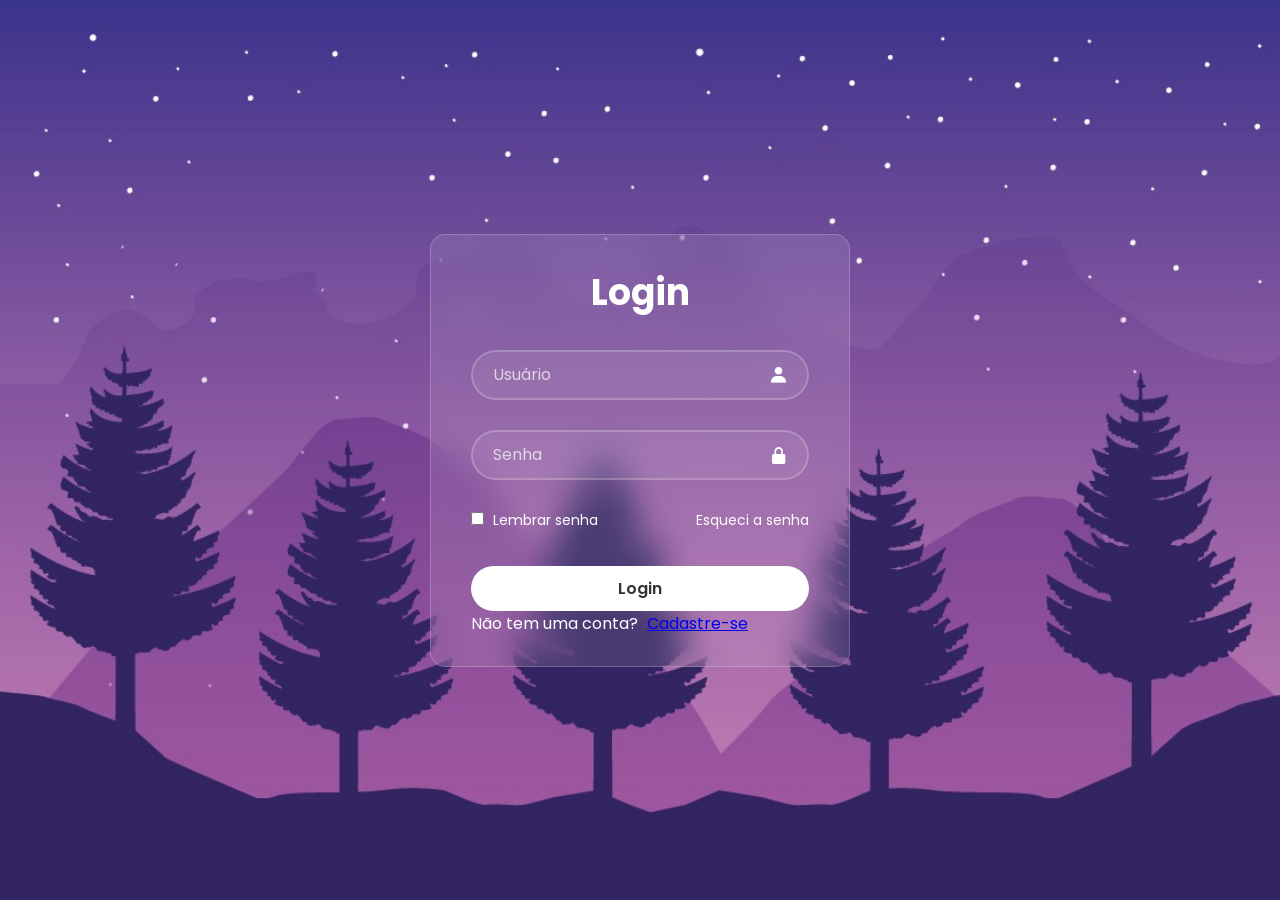
<file: index.html>
<!DOCTYPE html>
<html lang="pt-br">

<head>
    <meta charset="UTF-8">
    <meta name="viewport" content="width=device-width, initial-scale=1.0">

    <link
        href="https://unpkg.com/boxicons@2.1.4/css/boxicons.min.css"
        rel="stylesheet">

    <link rel="stylesheet" href="styles.css">

    <title>Login</title>
</head>

<body>

    <main class="container">

        <form>

            <h1>Login</h1>

            <div class="input-box">
                <input placeholder="Usuário" type="text">
                <i class="bx bxs-user"></i>
            </div>

            <div class="input-box">
                <input placeholder="Senha" type="password">
                <i class="bx bxs-lock-alt"></i>
            </div>

            <div class="remember-forgot">
                <label>
                    <input type="checkbox">
                    Lembrar senha
                </label>

                <a href="#">Esqueci a senha</a>
            </div>

            <button type="button" class="Login" onclick="window.location.href='evento.html'">
    Login
</button> 

        <div class="register-link">
    <p>Não tem uma conta? <a href="cadastro.html">Cadastre-se</a></p>
</div>

        </form>

    </main>

</body>

</html>
</file>
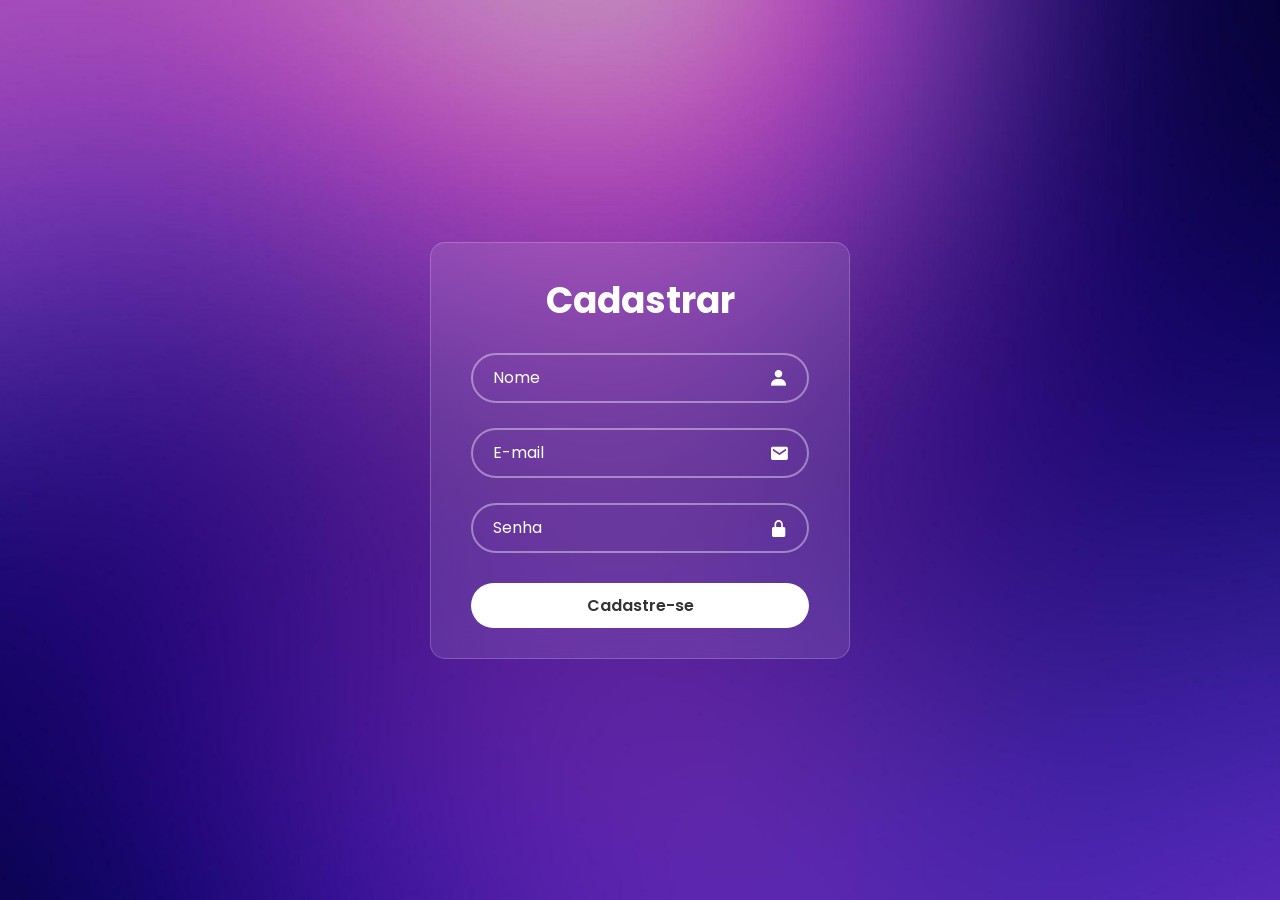
<file: cadastro.html>
<!DOCTYPE html>
<html lang="pt-br">

<head>
    <meta charset="UTF-8">
    <meta name="viewport" content="width=device-width, initial-scale=1.0">

    <link
        href="https://unpkg.com/boxicons@2.1.4/css/boxicons.min.css"
        rel="stylesheet">

    <link rel="stylesheet" href="cadastro.css">

    <title>Cadastro</title>
</head>

<body>

    <main class="container">

        <form>

            <h1>Cadastrar</h1>

            <div class="input-box">
                <input type="text" placeholder="Nome">
                <i class="bx bxs-user"></i>
            </div>

            <div class="input-box">
                <input type="email" placeholder="E-mail">
                <i class="bx bxs-envelope"></i>
            </div>

            <div class="input-box">
                <input type="password" placeholder="Senha">
                <i class="bx bxs-lock-alt"></i>
            </div>

            <button type="button" class="Login" onclick="window.location.href='evento.html'">
    Cadastre-se
</button>

        </form>

    </main>

</body>

</html>
</file>
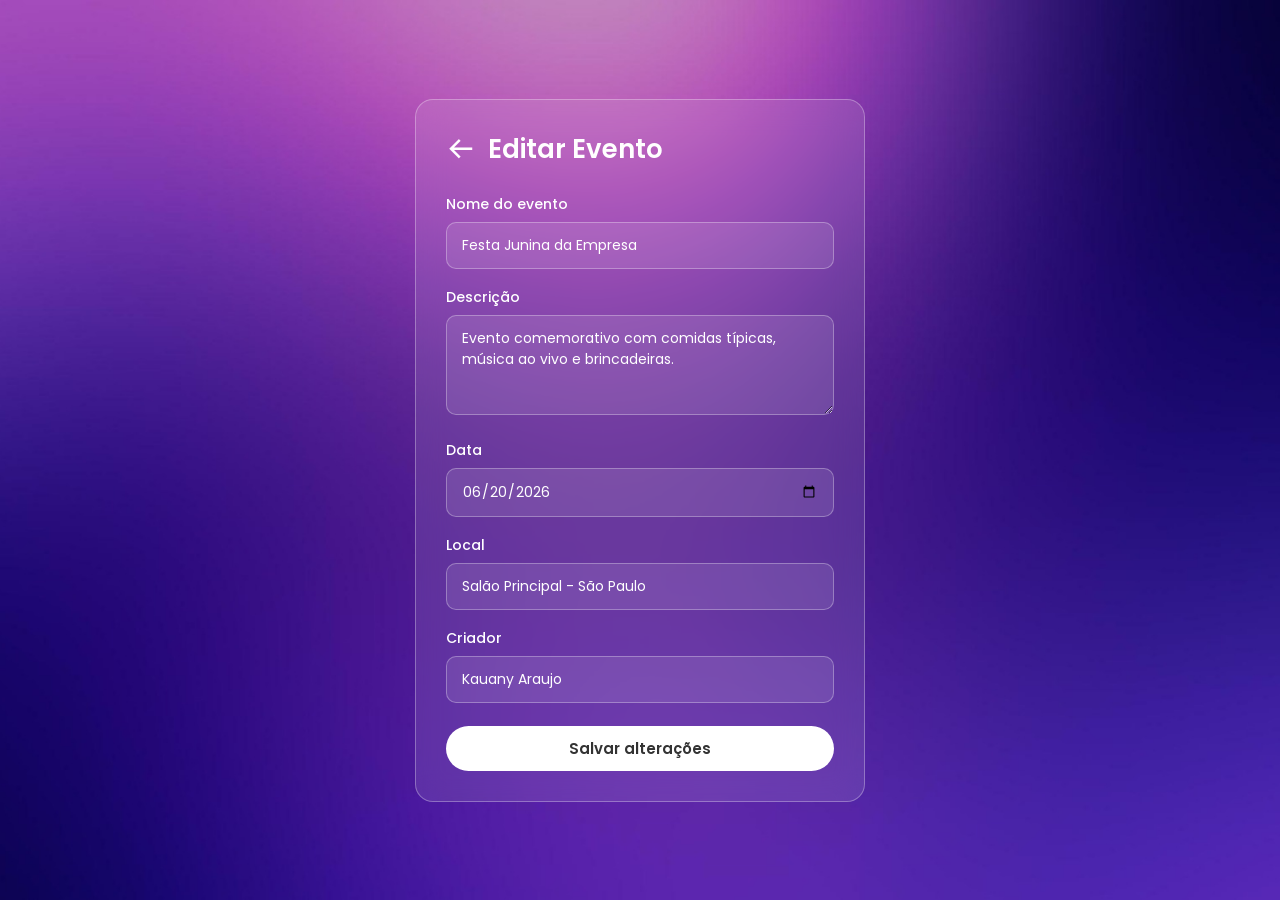
<file: editar.html>
<!DOCTYPE html>
<html lang="pt-br">

<head>
    <meta charset="UTF-8">
    <meta name="viewport" content="width=device-width, initial-scale=1.0">

    <link
        href="https://unpkg.com/boxicons@2.1.4/css/boxicons.min.css"
        rel="stylesheet">

    <title>Editar Evento</title>
    <link rel="stylesheet" href="editar.css">
</head>

<body>

    <main class="container">

        <div class="topo">
            <a href="evento.html">
                <i class='bx bx-arrow-back'></i>
            </a>

            <h1>Editar Evento</h1>
        </div>

        <form>

            <div class="campo">
                <label>Nome do evento</label>
                <input type="text" value="Festa Junina da Empresa">
            </div>

            <div class="campo">
                <label>Descrição</label>
                <textarea>Evento comemorativo com comidas típicas, música ao vivo e brincadeiras.</textarea>
            </div>

            <div class="campo">
                <label>Data</label>
                <input type="date" value="2026-06-20">
            </div>

            <div class="campo">
                <label>Local</label>
                <input type="text" value="Salão Principal - São Paulo">
            </div>

            <div class="campo">
                <label>Criador</label>
                <input type="text" value="Kauany Araujo">
            </div>

            <button type="button" onclick="window.location.href='evento.html'">
                Salvar alterações
            </button>

        </form>

    </main>

</body>

</html>
</file>
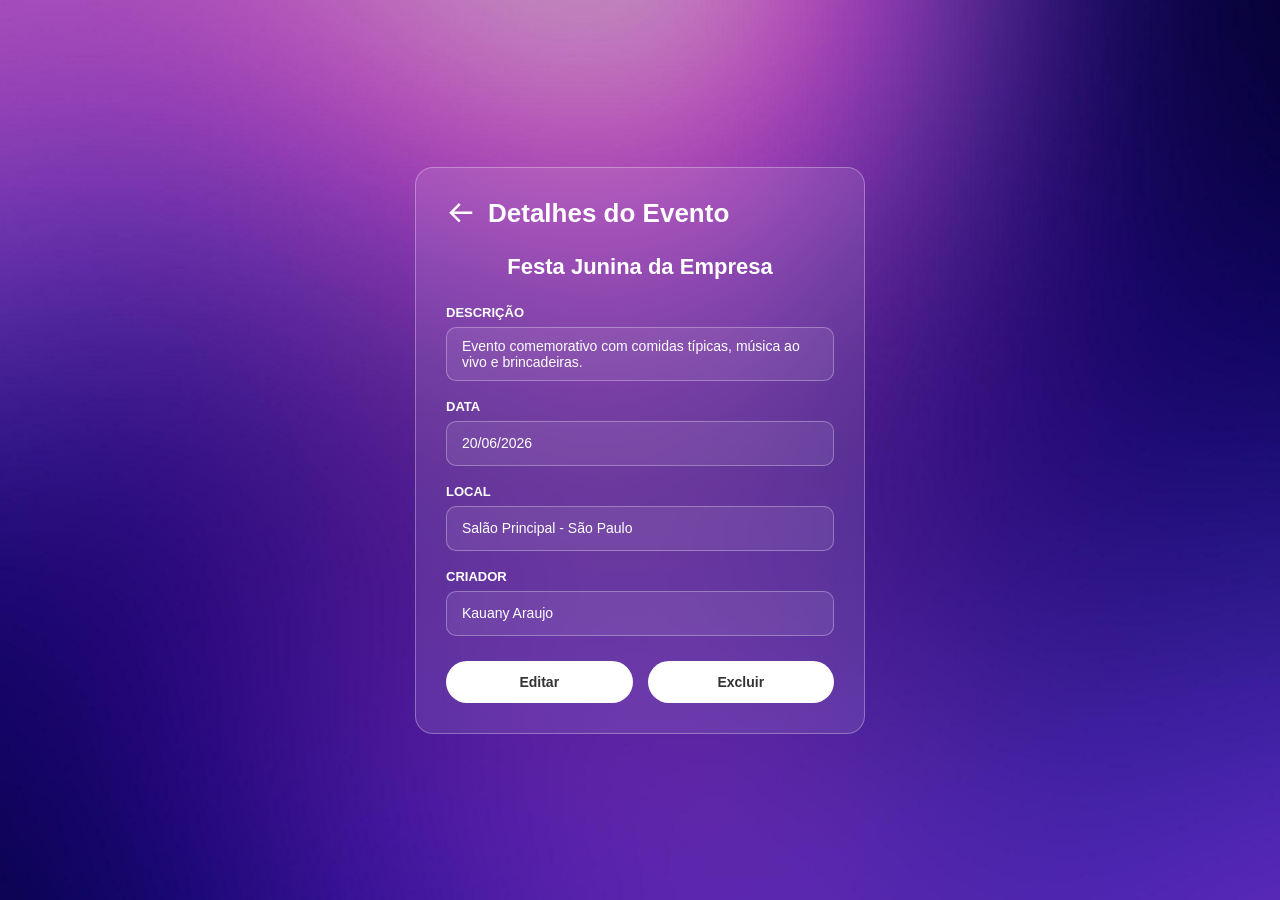
<file: evento.html>
<!DOCTYPE html>
<html lang="pt-br">

<head>
    <meta charset="UTF-8">
    <meta name="viewport" content="width=device-width, initial-scale=1.0">

    <link
        href="https://unpkg.com/boxicons@2.1.4/css/boxicons.min.css"
        rel="stylesheet">

    <title>Detalhes do Evento</title>

    <style>

        * {
            margin: 0;
            padding: 0;
            box-sizing: border-box;
            font-family: "Poppins", Arial, sans-serif;
        }

        body {
            min-height: 100vh;

            background-image: url("cadastro.jpg");
            background-size: cover;
            background-position: center;
            background-repeat: no-repeat;

            display: flex;
            justify-content: center;
            align-items: center;

            padding: 30px 15px;
        }

        .evento-container {
            width: 100%;
            max-width: 450px;

            padding: 30px;

            border-radius: 18px;

            background: rgba(255, 255, 255, 0.10);

            border: 1px solid rgba(255, 255, 255, 0.30);

            backdrop-filter: blur(15px);

            color: white;
        }

        .evento-topo {
            display: flex;
            align-items: center;

            gap: 12px;

            margin-bottom: 25px;
        }

        .evento-topo a {
            color: white;
            text-decoration: none;

            display: flex;
            align-items: center;
        }

        .evento-topo i {
            font-size: 30px;
        }

        .evento-topo h1 {
            font-size: 26px;
            font-weight: 600;
        }

        .nome-evento {
            text-align: center;

            font-size: 22px;

            margin-bottom: 25px;
        }

        .campo {
            margin-bottom: 18px;
        }

        .campo h3 {
            font-size: 13px;
            margin-bottom: 7px;
            font-weight: 600;
        }

        .campo p {
            width: 100%;

            min-height: 45px;

            padding: 10px 15px;

            border-radius: 10px;

            border: 1px solid rgba(255, 255, 255, 0.30);

            background: rgba(255, 255, 255, 0.08);

            font-size: 14px;

            display: flex;
            align-items: center;
        }

        .botoes {
            display: flex;
            gap: 15px;

            margin-top: 25px;
        }

        .botoes button {
            flex: 1;

            height: 42px;

            border: none;
            border-radius: 25px;

            background: white;

            color: #333;

            font-size: 14px;
            font-weight: 600;
        }

        @media (max-width: 480px) {

            .evento-container {
                padding: 25px 20px;
            }

            .evento-topo h1 {
                font-size: 24px;
            }

            .nome-evento {
                font-size: 20px;
            }

        }

    </style>

</head>

<body>

    <main class="evento-container">

        <div class="evento-topo">

            <a href="index.html">
                <i class='bx bx-arrow-back'></i>
            </a>

            <h1>Detalhes do Evento</h1>

        </div>


        <h2 class="nome-evento">
            Festa Junina da Empresa
        </h2>


        <div class="campo">

            <h3>DESCRIÇÃO</h3>

            <p>
                Evento comemorativo com comidas típicas,
                música ao vivo e brincadeiras.
            </p>

        </div>


        <div class="campo">

            <h3>DATA</h3>

            <p>
                20/06/2026
            </p>

        </div>


        <div class="campo">

            <h3>LOCAL</h3>

            <p>
                Salão Principal - São Paulo
            </p>

        </div>


        <div class="campo">

            <h3>CRIADOR</h3>

            <p>
                Kauany Araujo
            </p>

        </div>


        <div class="botoes">

            <button type="button" onclick="window.location.href='editar.html'">
                Editar
            </button>

            <button type="button" onclick="confirmarExclusao()">
                Excluir
            </button>

        </div>

    </main>


    <script>
        function confirmarExclusao() {

            const confirmar = confirm(
                "Tem certeza que deseja excluir este evento?"
            );

            if (confirmar) {
                alert("Evento excluído com sucesso!");
                window.location.href = "index.html";
            }
        }
    </script>

</body>

</html>
</file>
<file: styles.css>
@import url('https://fonts.googleapis.com/css2?family=Lato:ital,wght@0,100;0,300;0,400;0,700;0,900;1,100;1,300;1,400;1,700;1,900&family=Poppins:ital,wght@0,100;0,200;0,300;0,400;0,500;0,600;0,700;0,800;0,900;1,100;1,200;1,300;1,400;1,500;1,600;1,700;1,800;1,900&display=swap');
*{
    margin: 0;
    padding: 0; 
    box-sizing: border-box;
    font-family: "Poppins", sans-serif;
}

* {
margin: 0; 
padding: 0;
box-sizing: border-box;
font-family: 'poppins' , sans-serif;
}

body {
    display: flex;
    justify-content: center;
    align-items: center;
    min-height: 100vh;
    background: url('img.jpg');
    background-size: cover;
    background-position: center;
}
 
.container{
    width: 420px;
    background : rgba(255, 255, 255, 0.1);
    border: 1px solid rgba(255, 255, 255, 0.2);
    border-radius: 15px;
    backdrop-filter: blur(15px);
    color: #fff;
    padding: 30px 40px;
}

.container h1 {
    font-size: 36px;
    text-align: center;

}
.input-box {
   position: relative; 
   width: 100%;
   height: 50px;
   margin: 30px 0;
}

.input-box input {
    width: 100%;
    height: 100%;
    background: rgba(255, 255, 255, 0.08);
    border:2px solid rgba(255, 255, 255, .2);
    outline: none;
    border-radius: 40px;
    font-size: 16px;
    color: #fff;
    padding: 20px 45px 20px 20px;
}
.input-box input::placeholder {
    color: #fff;
    opacity: 0.7;
}

.input-box i {
    position: absolute;
    right: 20px;
    top: 50%;
    transform: translatey(-50%);
    font-size: 20px;
}

 .register-link a {
    margin-left: 5px;
    text-align: center;
    margin-top: 20px;
 }
    .remember-forgot {
        display: flex;
        justify-content: space-between;
        align-items: center;
        font-size: 14px;
        margin: 10px 0 20px;

    }

    .remember-forgot label input {
     accent-color:#fff;   
     margin: 0 5px 0 0;

    }

    .remember-forgot a {
        text-decoration: none;
        color: #fff;

    }

    .remember-forgot a:hover {
        text-decoration: underline;
    }

    .Login {
        width: 100%;
        height: 45px;
        background-color: #fff;
        border: none;
        outline: none;
        border-radius: 40px;
        cursor: pointer;
        font-size: 16px;
        color: #333;
        font-weight: 600;
        margin-top: 15px;

    }
</file>
<file: cadastro.css>
@import url('https://fonts.googleapis.com/css2?family=Poppins:wght@100;200;300;400;500;600;700;800;900&display=swap');

* {
    margin: 0;
    padding: 0;
    box-sizing: border-box;
    font-family: "Poppins", sans-serif;
}

body {
    margin: 0;
    min-height: 100vh;

    background-image: url("https://valeriagomesferreira-lang.github.io/projeto-interface-eventos/cadastro.jpg");
    background-size: cover;
    background-position: center;
    background-repeat: no-repeat;

    display: flex;
    justify-content: center;
    align-items: center;
}

.container {
    width: 420px;
    background: rgba(255, 255, 255, 0.1);
    border: 1px solid rgba(255, 255, 255, 0.2);
    border-radius: 15px;
    backdrop-filter: blur(15px);
    color: #fff;
    padding: 30px 40px;
}

.container h1 {
    font-size: 36px;
    text-align: center;
    margin-bottom: 10px;
}

.input-box {
    position: relative;
    width: 100%;
    height: 50px;
    margin: 25px 0;
}

.input-box input {
    width: 100%;
    height: 100%;
    background: transparent;
    border: 2px solid rgba(255, 255, 255, 0.4);
    outline: none;
    border-radius: 40px;
    font-size: 16px;
    color: #fff;
    padding: 20px 45px 20px 20px;
}

.input-box input::placeholder {
    color: #fff;
}

.input-box i {
    position: absolute;
    right: 20px;
    top: 50%;
    transform: translateY(-50%);
    font-size: 20px;
}

.Login {
    width: 100%;
    height: 45px;
    background: #fff;
    border: none;
    outline: none;
    border-radius: 40px;
    cursor: pointer;
    font-size: 16px;
    color: #333;
    font-weight: 600;
    margin-top: 5px;
}
</file>
<file: editar.css>
@import url('https://fonts.googleapis.com/css2?family=Poppins:wght@300;400;500;600;700&display=swap');

* {
    margin: 0;
    padding: 0;
    box-sizing: border-box;
    font-family: "Poppins", sans-serif;
}

body {
    min-height: 100vh;

    background-image: url("https://valeriagomesferreira-lang.github.io/projeto-interface-eventos/cadastro.jpg");
    background-size: cover;
    background-position: center;
    background-repeat: no-repeat;

    display: flex;
    justify-content: center;
    align-items: center;

    padding: 30px 15px;
}

.container {
    width: 100%;
    max-width: 450px;

    padding: 30px;

    border-radius: 18px;

    background: rgba(255, 255, 255, 0.10);

    border: 1px solid rgba(255, 255, 255, 0.30);

    backdrop-filter: blur(15px);

    color: white;
}

.topo {
    display: flex;
    align-items: center;
    gap: 12px;

    margin-bottom: 25px;
}

.topo a {
    color: white;
    text-decoration: none;

    display: flex;
    align-items: center;
}

.topo i {
    font-size: 30px;
}

.topo h1 {
    font-size: 26px;
    font-weight: 600;
}

.campo {
    margin-bottom: 18px;
}

.campo label {
    display: block;

    font-size: 14px;
    font-weight: 500;

    margin-bottom: 7px;
}

.campo input,
.campo textarea {
    width: 100%;

    padding: 12px 15px;

    border: 1px solid rgba(255, 255, 255, 0.30);

    border-radius: 10px;

    background: rgba(255, 255, 255, 0.10);

    color: white;

    outline: none;

    font-size: 14px;
}

.campo input::placeholder,
.campo textarea::placeholder {
    color: rgba(255, 255, 255, 0.8);
}

.campo textarea {
    min-height: 100px;

    resize: vertical;
}

.campo input:focus,
.campo textarea:focus {
    border-color: white;
}

button {
    width: 100%;

    height: 45px;

    border: none;

    border-radius: 30px;

    background: white;

    color: #333;

    font-size: 15px;

    font-weight: 600;

    cursor: pointer;

    margin-top: 5px;
}

button:hover {
    opacity: 0.85;
}

@media (max-width: 480px) {

    .container {
        padding: 25px 20px;
    }

    .topo h1 {
        font-size: 24px;
    }
}
</file>
